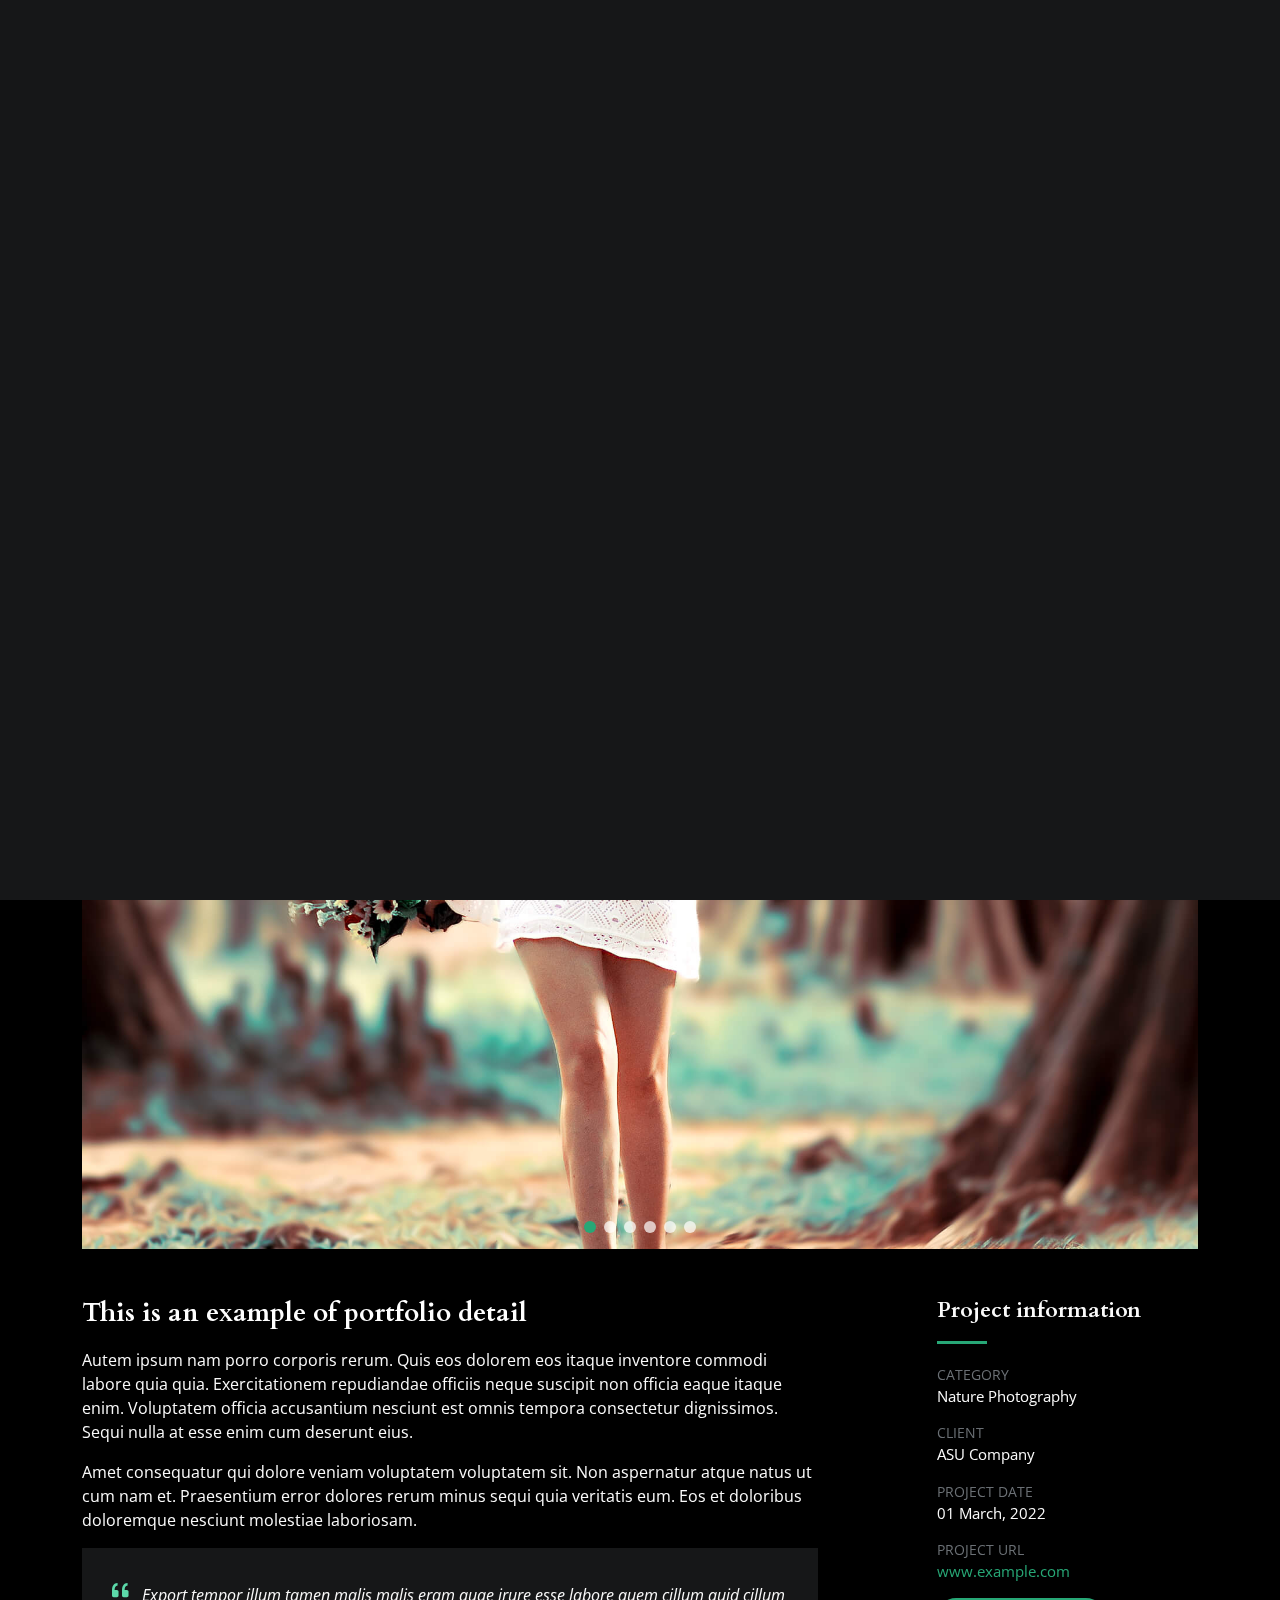
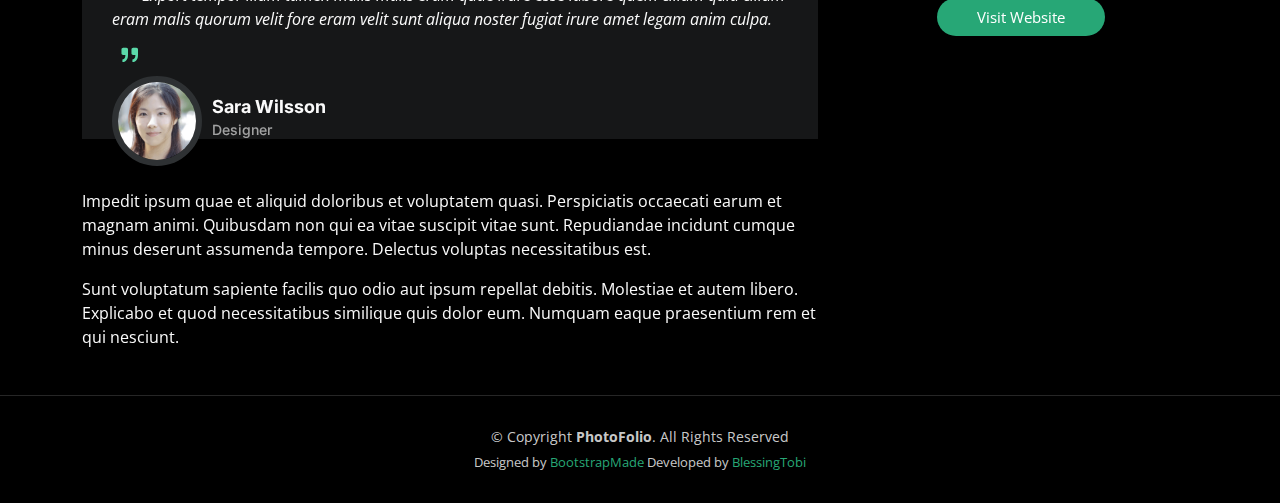
<file: gallery-single.html>
<!DOCTYPE html>
<html lang="en">

<head>
  <meta charset="utf-8">
  <meta content="width=device-width, initial-scale=1.0" name="viewport">

  <title>PhotoFolio Bootstrap Template - Gallery Single</title>
  <meta content="" name="description">
  <meta content="" name="keywords">

  <!-- Favicons -->
  <link rel="website icon" type="jpg" href="https://res.cloudinary.com/ddmratzfr/image/upload/v1670683583/logo_vj4h57.jpg">

  <!-- Google Fonts -->
  <link rel="preconnect" href="https://fonts.googleapis.com">
  <link rel="preconnect" href="https://fonts.gstatic.com" crossorigin>
  <link href="https://fonts.googleapis.com/css2?family=Open+Sans:ital,wght@0,300;0,400;0,500;0,600;0,700;1,300;1,400;1,600;1,700&family=Inter:ital,wght@0,300;0,400;0,500;0,600;0,700;1,300;1,400;1,500;1,600;1,700&family=Cardo:ital,wght@0,400;0,700;1,400&display=swap" rel="stylesheet">

  <!-- Vendor CSS Files -->
  <link href="assets/vendor/bootstrap/css/bootstrap.min.css" rel="stylesheet">
  <link href="assets/vendor/bootstrap-icons/bootstrap-icons.css" rel="stylesheet">
  <link href="assets/vendor/swiper/swiper-bundle.min.css" rel="stylesheet">
  <link href="assets/vendor/glightbox/css/glightbox.min.css" rel="stylesheet">
  <link href="assets/vendor/aos/aos.css" rel="stylesheet">

  <!-- Template Main CSS File -->
  <link href="assets/css/main.css" rel="stylesheet">

  <!-- =======================================================
  * Template Name: PhotoFolio - v1.2.0
  * Template URL: https://bootstrapmade.com/photofolio-bootstrap-photography-website-template/
  * Author: BootstrapMade.com
  * License: https://bootstrapmade.com/license/
  ======================================================== -->
</head>

<body>

  <!-- ======= Header ======= -->
  <header id="header" class="header d-flex align-items-center fixed-top">
    <div class="container-fluid d-flex align-items-center justify-content-between">

      <a href="index.html" class="logo d-flex align-items-center  me-auto me-lg-0">
        <!-- Uncomment the line below if you also wish to use an image logo -->
        <!-- <img src="assets/img/logo.png" alt=""> -->
        <i class="bi bi-camera"></i>
        <h1 style="font-size: 20px;">JonesPhotography</h1>
      </a>

      <nav id="navbar" class="navbar">
        <ul>
          <li><a href="index.html">Home</a></li>
          <li><a href="about.html">About</a></li>
          <li class="dropdown"><a href="#"><span>Gallery</span> <i class="bi bi-chevron-down dropdown-indicator"></i></a>
            <ul>
              <li><a href="gallery.html" class="active">Nature</a></li>
              <li><a href="gallery.html">People</a></li>
              <li><a href="gallery.html">Architecture</a></li>
              <li><a href="gallery.html">Animals</a></li>
              <li><a href="gallery.html">Sports</a></li>
              <li><a href="gallery.html">Travel</a></li>
              <li class="dropdown"><a href="#"><span>Sub Menu</span> <i class="bi bi-chevron-down dropdown-indicator"></i></a>
                <ul>
                  <li><a href="#">Sub Menu 1</a></li>
                  <li><a href="#">Sub Menu 2</a></li>
                  <li><a href="#">Sub Menu 3</a></li>
                </ul>
              </li>
            </ul>
          </li>
          <li><a href="services.html">Services</a></li>
          <li><a href="contact.html">Contact</a></li>
        </ul>
      </nav><!-- .navbar -->

      <div class="header-social-links">
        <a href="#" class="twitter"><i class="bi bi-twitter"></i></a>
        <a href="#" class="facebook"><i class="bi bi-facebook"></i></a>
        <a href="#" class="instagram"><i class="bi bi-instagram"></i></a>
        <a href="#" class="linkedin"><i class="bi bi-linkedin"></i></i></a>
      </div>
      <i class="mobile-nav-toggle mobile-nav-show bi bi-list"></i>
      <i class="mobile-nav-toggle mobile-nav-hide d-none bi bi-x"></i>

    </div>
  </header><!-- End Header -->

  <main id="main" data-aos="fade" data-aos-delay="1500">

    <!-- ======= End Page Header ======= -->
    <div class="page-header d-flex align-items-center">
      <div class="container position-relative">
        <div class="row d-flex justify-content-center">
          <div class="col-lg-6 text-center">
            <h2>Gallery Single</h2>
            <p>Odio et unde deleniti. Deserunt numquam exercitationem. Officiis quo odio sint voluptas consequatur ut a odio voluptatem. Sit dolorum debitis veritatis natus dolores. Quasi ratione sint. Sit quaerat ipsum dolorem.</p>

            <a class="cta-btn" href="contact.html">Available for hire</a>

          </div>
        </div>
      </div>
    </div><!-- End Page Header -->

    <!-- ======= Gallery Single Section ======= -->
    <section id="gallery-single" class="gallery-single">
      <div class="container">

        <div class="position-relative h-100">
          <div class="slides-1 portfolio-details-slider swiper">
            <div class="swiper-wrapper align-items-center">

              <div class="swiper-slide">
                <img src="assets/img/gallery/gallery-8.jpg" alt="">
              </div>
              <div class="swiper-slide">
                <img src="assets/img/gallery/gallery-9.jpg" alt="">
              </div>
              <div class="swiper-slide">
                <img src="assets/img/gallery/gallery-10.jpg" alt="">
              </div>
              <div class="swiper-slide">
                <img src="assets/img/gallery/gallery-11.jpg" alt="">
              </div>
              <div class="swiper-slide">
                <img src="assets/img/gallery/gallery-12.jpg" alt="">
              </div>
              <div class="swiper-slide">
                <img src="assets/img/gallery/gallery-13.jpg" alt="">
              </div>

            </div>
            <div class="swiper-pagination"></div>
          </div>
          <div class="swiper-button-prev"></div>
          <div class="swiper-button-next"></div>

        </div>

        <div class="row justify-content-between gy-4 mt-4">

          <div class="col-lg-8">
            <div class="portfolio-description">
              <h2>This is an example of portfolio detail</h2>
              <p>
                Autem ipsum nam porro corporis rerum. Quis eos dolorem eos itaque inventore commodi labore quia quia. Exercitationem repudiandae officiis neque suscipit non officia eaque itaque enim. Voluptatem officia accusantium nesciunt est omnis tempora consectetur dignissimos. Sequi nulla at esse enim cum deserunt eius.
              </p>
              <p>
                Amet consequatur qui dolore veniam voluptatem voluptatem sit. Non aspernatur atque natus ut cum nam et. Praesentium error dolores rerum minus sequi quia veritatis eum. Eos et doloribus doloremque nesciunt molestiae laboriosam.
              </p>

              <div class="testimonial-item">
                <p>
                  <i class="bi bi-quote quote-icon-left"></i>
                  Export tempor illum tamen malis malis eram quae irure esse labore quem cillum quid cillum eram malis quorum velit fore eram velit sunt aliqua noster fugiat irure amet legam anim culpa.
                  <i class="bi bi-quote quote-icon-right"></i>
                </p>
                <div>
                  <img src="assets/img/testimonials/testimonials-2.jpg" class="testimonial-img" alt="">
                  <h3>Sara Wilsson</h3>
                  <h4>Designer</h4>
                </div>
              </div>

              <p>
                Impedit ipsum quae et aliquid doloribus et voluptatem quasi. Perspiciatis occaecati earum et magnam animi. Quibusdam non qui ea vitae suscipit vitae sunt. Repudiandae incidunt cumque minus deserunt assumenda tempore. Delectus voluptas necessitatibus est.

              <p>
                Sunt voluptatum sapiente facilis quo odio aut ipsum repellat debitis. Molestiae et autem libero. Explicabo et quod necessitatibus similique quis dolor eum. Numquam eaque praesentium rem et qui nesciunt.
              </p>

            </div>
          </div>

          <div class="col-lg-3">
            <div class="portfolio-info">
              <h3>Project information</h3>
              <ul>
                <li><strong>Category</strong> <span>Nature Photography</span></li>
                <li><strong>Client</strong> <span>ASU Company</span></li>
                <li><strong>Project date</strong> <span>01 March, 2022</span></li>
                <li><strong>Project URL</strong> <a href="#">www.example.com</a></li>
                <li><a href="#" class="btn-visit align-self-start">Visit Website</a></li>
              </ul>
            </div>
          </div>

        </div>

      </div>
    </section><!-- End Gallery Single Section -->

  </main><!-- End #main -->

  <!-- ======= Footer ======= -->
  <footer id="footer" class="footer">
    <div class="container">
      <div class="copyright">
        &copy; Copyright <strong><span>PhotoFolio</span></strong>. All Rights Reserved
      </div>
      <div class="credits">
        <!-- All the links in the footer should remain intact. -->
        <!-- You can delete the links only if you purchased the pro version. -->
        <!-- Licensing information: https://bootstrapmade.com/license/ -->
        <!-- Purchase the pro version with working PHP/AJAX contact form: https://bootstrapmade.com/photofolio-bootstrap-photography-website-template/ -->
        Designed by <a href="https://bootstrapmade.com/">BootstrapMade</a>
        Developed by <a href="https://bootstrapmade.com/">BlessingTobi</a>
      </div>
    </div>
  </footer><!-- End Footer -->

  <a href="#" class="scroll-top d-flex align-items-center justify-content-center"><i class="bi bi-arrow-up-short"></i></a>

  <div id="preloader">
    <div class="line"></div>
  </div>

  <!-- Vendor JS Files -->
  <script src="assets/vendor/bootstrap/js/bootstrap.bundle.min.js"></script>
  <script src="assets/vendor/swiper/swiper-bundle.min.js"></script>
  <script src="assets/vendor/glightbox/js/glightbox.min.js"></script>
  <script src="assets/vendor/aos/aos.js"></script>
  <script src="assets/vendor/php-email-form/validate.js"></script>

  <!-- Template Main JS File -->
  <script src="assets/js/main.js"></script>

</body>

</html>
</file>
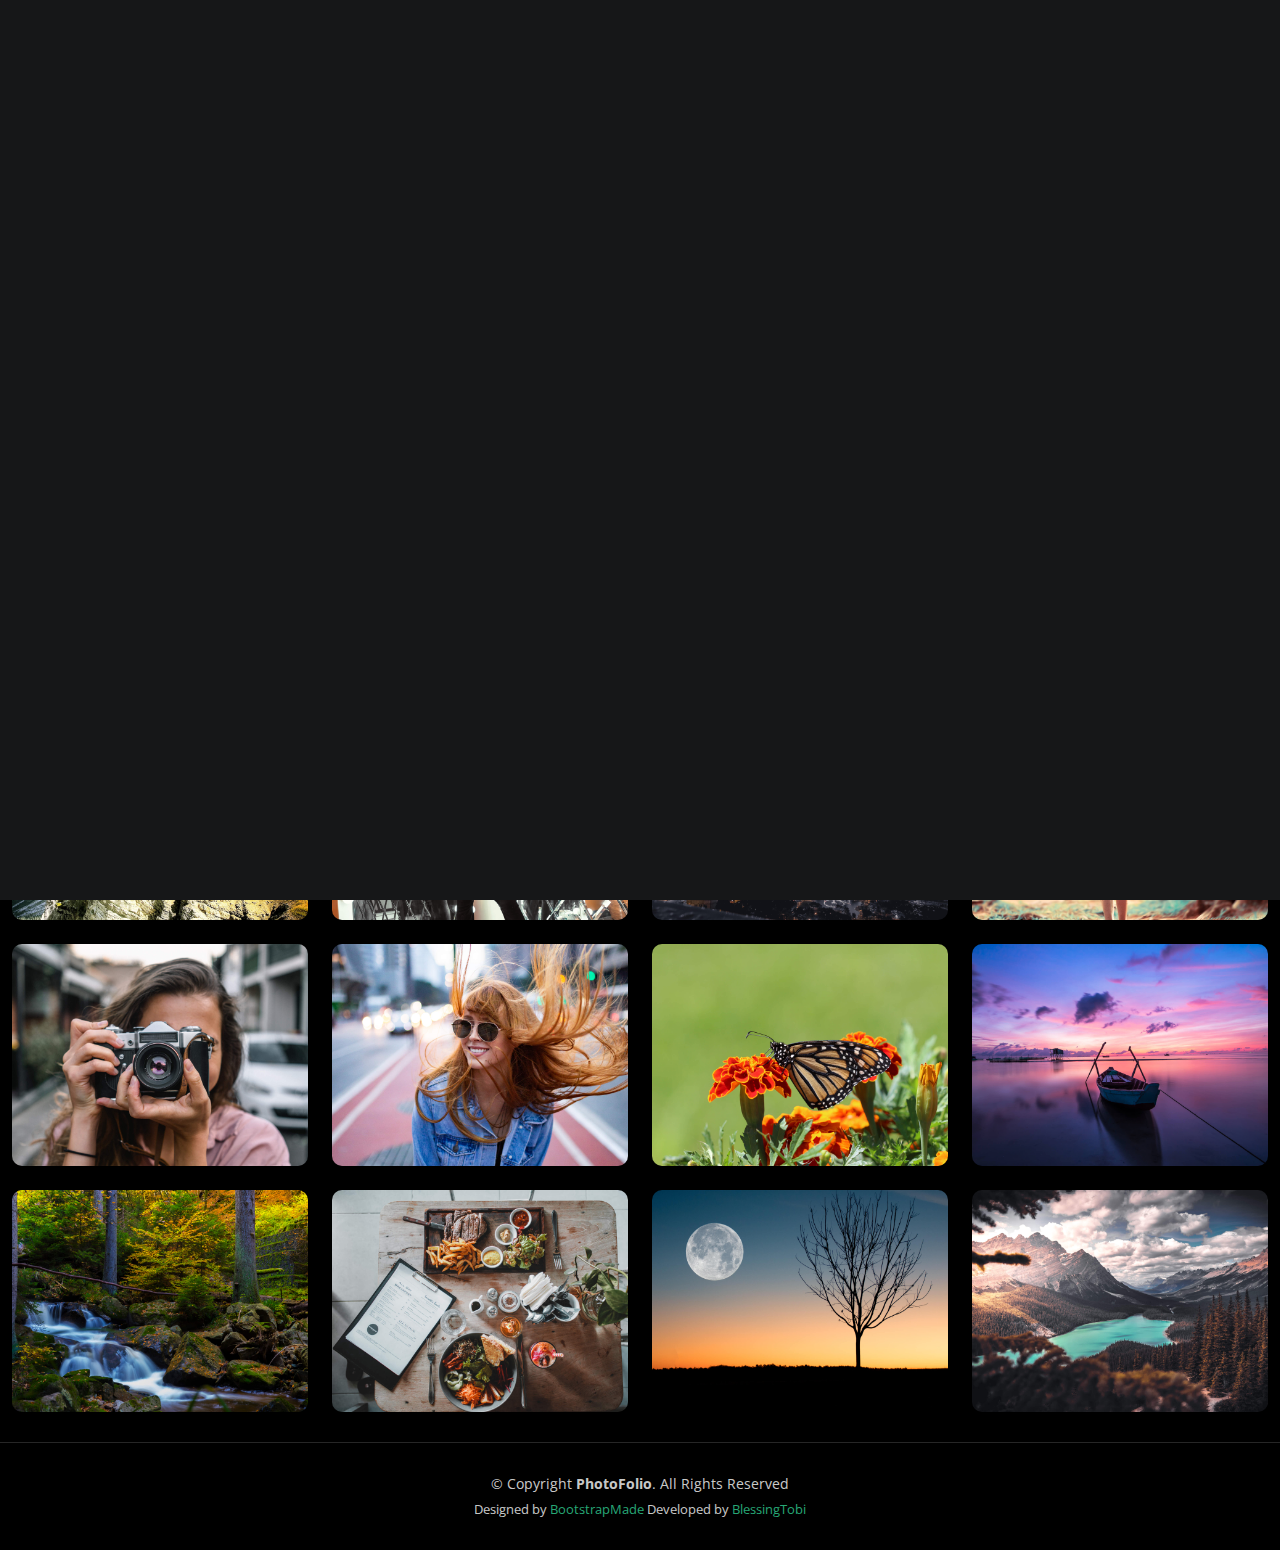
<file: gallery.html>
<!DOCTYPE html>
<html lang="en">

<head>
  <meta charset="utf-8">
  <meta content="width=device-width, initial-scale=1.0" name="viewport">

  <title>PhotoFolio Bootstrap Template - Gallery</title>
  <meta content="" name="description">
  <meta content="" name="keywords">

  <!-- Favicons -->
  <link rel="website icon" type="jpg" href="https://res.cloudinary.com/ddmratzfr/image/upload/v1670683583/logo_vj4h57.jpg">

  <!-- Google Fonts -->
  <link rel="preconnect" href="https://fonts.googleapis.com">
  <link rel="preconnect" href="https://fonts.gstatic.com" crossorigin>
  <link href="https://fonts.googleapis.com/css2?family=Open+Sans:ital,wght@0,300;0,400;0,500;0,600;0,700;1,300;1,400;1,600;1,700&family=Inter:ital,wght@0,300;0,400;0,500;0,600;0,700;1,300;1,400;1,500;1,600;1,700&family=Cardo:ital,wght@0,400;0,700;1,400&display=swap" rel="stylesheet">

  <!-- Vendor CSS Files -->
  <link href="assets/vendor/bootstrap/css/bootstrap.min.css" rel="stylesheet">
  <link href="assets/vendor/bootstrap-icons/bootstrap-icons.css" rel="stylesheet">
  <link href="assets/vendor/swiper/swiper-bundle.min.css" rel="stylesheet">
  <link href="assets/vendor/glightbox/css/glightbox.min.css" rel="stylesheet">
  <link href="assets/vendor/aos/aos.css" rel="stylesheet">

  <!-- Template Main CSS File -->
  <link href="assets/css/main.css" rel="stylesheet">

  <!-- =======================================================
  * Template Name: PhotoFolio - v1.2.0
  * Template URL: https://bootstrapmade.com/photofolio-bootstrap-photography-website-template/
  * Author: BootstrapMade.com
  * License: https://bootstrapmade.com/license/
  ======================================================== -->
</head>

<body>

  <!-- ======= Header ======= -->
  <header id="header" class="header d-flex align-items-center fixed-top">
    <div class="container-fluid d-flex align-items-center justify-content-between">

      <a href="index.html" class="logo d-flex align-items-center  me-auto me-lg-0">
        <!-- Uncomment the line below if you also wish to use an image logo -->
        <!-- <img src="assets/img/logo.png" alt=""> -->
        <i class="bi bi-camera"></i>
        <h1 style="font-size: 20px;">JonesPhotography</h1>
      </a>

      <nav id="navbar" class="navbar">
        <ul>
          <li><a href="index.html">Home</a></li>
          <!-- <li><a href="about.html">About</a></li>
          <li class="dropdown"><a href="#" class="active"><span>Gallery</span> <i class="bi bi-chevron-down dropdown-indicator"></i></a>
            <ul>
              <li><a href="gallery.html">Nature</a></li>
              <li><a href="gallery.html">People</a></li>
              <li><a href="gallery.html">Architecture</a></li>
              <li><a href="gallery.html">Animals</a></li>
              <li><a href="gallery.html">Sports</a></li>
              <li><a href="gallery.html">Travel</a></li>
              <li class="dropdown"><a href="#"><span>Sub Menu</span> <i class="bi bi-chevron-down dropdown-indicator"></i></a>
                <ul>
                  <li><a href="#">Sub Menu 1</a></li>
                  <li><a href="#">Sub Menu 2</a></li>
                  <li><a href="#">Sub Menu 3</a></li>
                </ul>
              </li>
            </ul> -->
          <!-- </li> -->
          <li><a href="services.html">Services</a></li>
          <li><a href="contact.html">Contact</a></li>
        </ul>
      </nav><!-- .navbar -->

      <div class="header-social-links">
        <a href="#" class="twitter"><i class="bi bi-twitter"></i></a>
        <a href="#" class="facebook"><i class="bi bi-facebook"></i></a>
        <a href="#" class="instagram"><i class="bi bi-instagram"></i></a>
        <a href="#" class="linkedin"><i class="bi bi-linkedin"></i></i></a>
      </div>
      <i class="mobile-nav-toggle mobile-nav-show bi bi-list"></i>
      <i class="mobile-nav-toggle mobile-nav-hide d-none bi bi-x"></i>

    </div>
  </header><!-- End Header -->

  <main id="main" data-aos="fade" data-aos-delay="1500">

    <!-- ======= End Page Header ======= -->
    <div class="page-header d-flex align-items-center">
      <div class="container position-relative">
        <div class="row d-flex justify-content-center">
          <div class="col-lg-6 text-center">
            <h2>Nature (16 images)</h2>
            <p>Odio et unde deleniti. Deserunt numquam exercitationem. Officiis quo odio sint voluptas consequatur ut a odio voluptatem. Sit dolorum debitis veritatis natus dolores. Quasi ratione sint. Sit quaerat ipsum dolorem.</p>

            <a class="cta-btn" href="contact.html">Available for hire</a>

          </div>
        </div>
      </div>
    </div><!-- End Page Header -->

    <!-- ======= Gallery Section ======= -->
    <section id="gallery" class="gallery">
      <div class="container-fluid">

        <div class="row gy-4 justify-content-center">
          <div class="col-xl-3 col-lg-4 col-md-6">
            <div class="gallery-item h-100">
              <img src="assets/img/gallery/gallery-1.jpg" class="img-fluid" alt="">
              <div class="gallery-links d-flex align-items-center justify-content-center">
                <a href="assets/img/gallery/gallery-1.jpg" title="Gallery 1" class="glightbox preview-link"><i class="bi bi-arrows-angle-expand"></i></a>
                <a href="gallery-single.html" class="details-link"><i class="bi bi-link-45deg"></i></a>
              </div>
            </div>
          </div><!-- End Gallery Item -->
          <div class="col-xl-3 col-lg-4 col-md-6">
            <div class="gallery-item h-100">
              <img src="assets/img/gallery/gallery-2.jpg" class="img-fluid" alt="">
              <div class="gallery-links d-flex align-items-center justify-content-center">
                <a href="assets/img/gallery/gallery-2.jpg" title="Gallery 2" class="glightbox preview-link"><i class="bi bi-arrows-angle-expand"></i></a>
                <a href="gallery-single.html" class="details-link"><i class="bi bi-link-45deg"></i></a>
              </div>
            </div>
          </div><!-- End Gallery Item -->
          <div class="col-xl-3 col-lg-4 col-md-6">
            <div class="gallery-item h-100">
              <img src="assets/img/gallery/gallery-3.jpg" class="img-fluid" alt="">
              <div class="gallery-links d-flex align-items-center justify-content-center">
                <a href="assets/img/gallery/gallery-3.jpg" title="Gallery 3" class="glightbox preview-link"><i class="bi bi-arrows-angle-expand"></i></a>
                <a href="gallery-single.html" class="details-link"><i class="bi bi-link-45deg"></i></a>
              </div>
            </div>
          </div><!-- End Gallery Item -->
          <div class="col-xl-3 col-lg-4 col-md-6">
            <div class="gallery-item h-100">
              <img src="assets/img/gallery/gallery-4.jpg" class="img-fluid" alt="">
              <div class="gallery-links d-flex align-items-center justify-content-center">
                <a href="assets/img/gallery/gallery-4.jpg" title="Gallery 4" class="glightbox preview-link"><i class="bi bi-arrows-angle-expand"></i></a>
                <a href="gallery-single.html" class="details-link"><i class="bi bi-link-45deg"></i></a>
              </div>
            </div>
          </div><!-- End Gallery Item -->
          <div class="col-xl-3 col-lg-4 col-md-6">
            <div class="gallery-item h-100">
              <img src="assets/img/gallery/gallery-5.jpg" class="img-fluid" alt="">
              <div class="gallery-links d-flex align-items-center justify-content-center">
                <a href="assets/img/gallery/gallery-5.jpg" title="Gallery 5" class="glightbox preview-link"><i class="bi bi-arrows-angle-expand"></i></a>
                <a href="gallery-single.html" class="details-link"><i class="bi bi-link-45deg"></i></a>
              </div>
            </div>
          </div><!-- End Gallery Item -->
          <div class="col-xl-3 col-lg-4 col-md-6">
            <div class="gallery-item h-100">
              <img src="assets/img/gallery/gallery-6.jpg" class="img-fluid" alt="">
              <div class="gallery-links d-flex align-items-center justify-content-center">
                <a href="assets/img/gallery/gallery-6.jpg" title="Gallery 6" class="glightbox preview-link"><i class="bi bi-arrows-angle-expand"></i></a>
                <a href="gallery-single.html" class="details-link"><i class="bi bi-link-45deg"></i></a>
              </div>
            </div>
          </div><!-- End Gallery Item -->
          <div class="col-xl-3 col-lg-4 col-md-6">
            <div class="gallery-item h-100">
              <img src="assets/img/gallery/gallery-7.jpg" class="img-fluid" alt="">
              <div class="gallery-links d-flex align-items-center justify-content-center">
                <a href="assets/img/gallery/gallery-7.jpg" title="Gallery 7" class="glightbox preview-link"><i class="bi bi-arrows-angle-expand"></i></a>
                <a href="gallery-single.html" class="details-link"><i class="bi bi-link-45deg"></i></a>
              </div>
            </div>
          </div><!-- End Gallery Item -->
          <div class="col-xl-3 col-lg-4 col-md-6">
            <div class="gallery-item h-100">
              <img src="assets/img/gallery/gallery-8.jpg" class="img-fluid" alt="">
              <div class="gallery-links d-flex align-items-center justify-content-center">
                <a href="assets/img/gallery/gallery-8.jpg" title="Gallery 8" class="glightbox preview-link"><i class="bi bi-arrows-angle-expand"></i></a>
                <a href="gallery-single.html" class="details-link"><i class="bi bi-link-45deg"></i></a>
              </div>
            </div>
          </div><!-- End Gallery Item -->
          <div class="col-xl-3 col-lg-4 col-md-6">
            <div class="gallery-item h-100">
              <img src="assets/img/gallery/gallery-9.jpg" class="img-fluid" alt="">
              <div class="gallery-links d-flex align-items-center justify-content-center">
                <a href="assets/img/gallery/gallery-9.jpg" title="Gallery 9" class="glightbox preview-link"><i class="bi bi-arrows-angle-expand"></i></a>
                <a href="gallery-single.html" class="details-link"><i class="bi bi-link-45deg"></i></a>
              </div>
            </div>
          </div><!-- End Gallery Item -->
          <div class="col-xl-3 col-lg-4 col-md-6">
            <div class="gallery-item h-100">
              <img src="assets/img/gallery/gallery-10.jpg" class="img-fluid" alt="">
              <div class="gallery-links d-flex align-items-center justify-content-center">
                <a href="assets/img/gallery/gallery-10.jpg" title="Gallery 10" class="glightbox preview-link"><i class="bi bi-arrows-angle-expand"></i></a>
                <a href="gallery-single.html" class="details-link"><i class="bi bi-link-45deg"></i></a>
              </div>
            </div>
          </div><!-- End Gallery Item -->
          <div class="col-xl-3 col-lg-4 col-md-6">
            <div class="gallery-item h-100">
              <img src="assets/img/gallery/gallery-11.jpg" class="img-fluid" alt="">
              <div class="gallery-links d-flex align-items-center justify-content-center">
                <a href="assets/img/gallery/gallery-11.jpg" title="Gallery 11" class="glightbox preview-link"><i class="bi bi-arrows-angle-expand"></i></a>
                <a href="gallery-single.html" class="details-link"><i class="bi bi-link-45deg"></i></a>
              </div>
            </div>
          </div><!-- End Gallery Item -->
          <div class="col-xl-3 col-lg-4 col-md-6">
            <div class="gallery-item h-100">
              <img src="assets/img/gallery/gallery-12.jpg" class="img-fluid" alt="">
              <div class="gallery-links d-flex align-items-center justify-content-center">
                <a href="assets/img/gallery/gallery-12.jpg" title="Gallery 12" class="glightbox preview-link"><i class="bi bi-arrows-angle-expand"></i></a>
                <a href="gallery-single.html" class="details-link"><i class="bi bi-link-45deg"></i></a>
              </div>
            </div>
          </div><!-- End Gallery Item -->
          <div class="col-xl-3 col-lg-4 col-md-6">
            <div class="gallery-item h-100">
              <img src="assets/img/gallery/gallery-13.jpg" class="img-fluid" alt="">
              <div class="gallery-links d-flex align-items-center justify-content-center">
                <a href="assets/img/gallery/gallery-13.jpg" title="Gallery 13" class="glightbox preview-link"><i class="bi bi-arrows-angle-expand"></i></a>
                <a href="gallery-single.html" class="details-link"><i class="bi bi-link-45deg"></i></a>
              </div>
            </div>
          </div><!-- End Gallery Item -->
          <div class="col-xl-3 col-lg-4 col-md-6">
            <div class="gallery-item h-100">
              <img src="assets/img/gallery/gallery-14.jpg" class="img-fluid" alt="">
              <div class="gallery-links d-flex align-items-center justify-content-center">
                <a href="assets/img/gallery/gallery-14.jpg" title="Gallery 14" class="glightbox preview-link"><i class="bi bi-arrows-angle-expand"></i></a>
                <a href="gallery-single.html" class="details-link"><i class="bi bi-link-45deg"></i></a>
              </div>
            </div>
          </div><!-- End Gallery Item -->
          <div class="col-xl-3 col-lg-4 col-md-6">
            <div class="gallery-item h-100">
              <img src="assets/img/gallery/gallery-15.jpg" class="img-fluid" alt="">
              <div class="gallery-links d-flex align-items-center justify-content-center">
                <a href="assets/img/gallery/gallery-15.jpg" title="Gallery 15" class="glightbox preview-link"><i class="bi bi-arrows-angle-expand"></i></a>
                <a href="gallery-single.html" class="details-link"><i class="bi bi-link-45deg"></i></a>
              </div>
            </div>
          </div><!-- End Gallery Item -->
          <div class="col-xl-3 col-lg-4 col-md-6">
            <div class="gallery-item h-100">
              <img src="assets/img/gallery/gallery-16.jpg" class="img-fluid" alt="">
              <div class="gallery-links d-flex align-items-center justify-content-center">
                <a href="assets/img/gallery/gallery-16.jpg" title="Gallery 16" class="glightbox preview-link"><i class="bi bi-arrows-angle-expand"></i></a>
                <a href="gallery-single.html" class="details-link"><i class="bi bi-link-45deg"></i></a>
              </div>
            </div>
          </div><!-- End Gallery Item -->

        </div>

      </div>
    </section><!-- End Gallery Section -->

  </main><!-- End #main -->

  <!-- ======= Footer ======= -->
  <footer id="footer" class="footer">
    <div class="container">
      <div class="copyright">
        &copy; Copyright <strong><span>PhotoFolio</span></strong>. All Rights Reserved
      </div>
      <div class="credits">
        <!-- All the links in the footer should remain intact. -->
        <!-- You can delete the links only if you purchased the pro version. -->
        <!-- Licensing information: https://bootstrapmade.com/license/ -->
        <!-- Purchase the pro version with working PHP/AJAX contact form: https://bootstrapmade.com/photofolio-bootstrap-photography-website-template/ -->
        Designed by <a href="https://bootstrapmade.com/">BootstrapMade</a>
        Developed by <a href="https://bootstrapmade.com/">BlessingTobi</a>
      </div>
    </div>
  </footer><!-- End Footer -->

  <a href="#" class="scroll-top d-flex align-items-center justify-content-center"><i class="bi bi-arrow-up-short"></i></a>

  <div id="preloader">
    <div class="line"></div>
  </div>

  <!-- Vendor JS Files -->
  <script src="assets/vendor/bootstrap/js/bootstrap.bundle.min.js"></script>
  <script src="assets/vendor/swiper/swiper-bundle.min.js"></script>
  <script src="assets/vendor/glightbox/js/glightbox.min.js"></script>
  <script src="assets/vendor/aos/aos.js"></script>
  <script src="assets/vendor/php-email-form/validate.js"></script>

  <!-- Template Main JS File -->
  <script src="assets/js/main.js"></script>

</body>

</html>
</file>
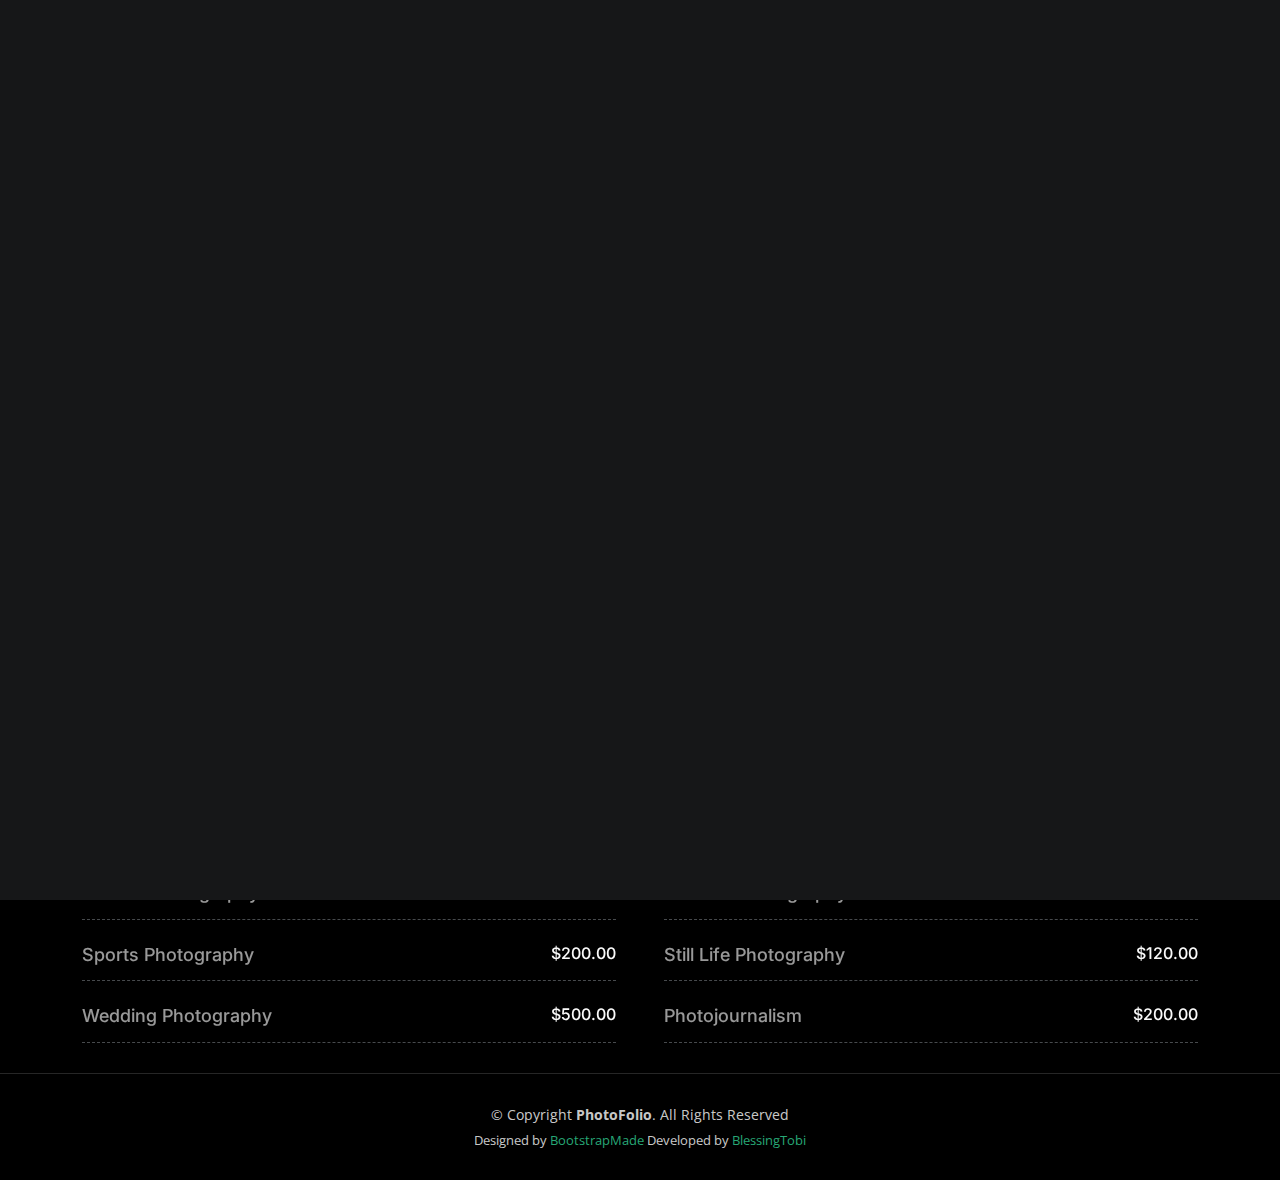
<file: services.html>
<!DOCTYPE html>
<html lang="en">

<head>
  <meta charset="utf-8">
  <meta content="width=device-width, initial-scale=1.0" name="viewport">

  <title>JonesPhotography - Services</title>
  <meta content="" name="description">
  <meta content="" name="keywords">

  <!-- Favicons -->
  <link rel="website icon" type="jpg" href="https://res.cloudinary.com/ddmratzfr/image/upload/v1670683583/logo_vj4h57.jpg">

  <!-- Google Fonts -->
  <link rel="preconnect" href="https://fonts.googleapis.com">
  <link rel="preconnect" href="https://fonts.gstatic.com" crossorigin>
  <link href="https://fonts.googleapis.com/css2?family=Open+Sans:ital,wght@0,300;0,400;0,500;0,600;0,700;1,300;1,400;1,600;1,700&family=Inter:ital,wght@0,300;0,400;0,500;0,600;0,700;1,300;1,400;1,500;1,600;1,700&family=Cardo:ital,wght@0,400;0,700;1,400&display=swap" rel="stylesheet">

  <!-- Vendor CSS Files -->
  <link href="assets/vendor/bootstrap/css/bootstrap.min.css" rel="stylesheet">
  <link href="assets/vendor/bootstrap-icons/bootstrap-icons.css" rel="stylesheet">
  <link href="assets/vendor/swiper/swiper-bundle.min.css" rel="stylesheet">
  <link href="assets/vendor/glightbox/css/glightbox.min.css" rel="stylesheet">
  <link href="assets/vendor/aos/aos.css" rel="stylesheet">

  <!-- Template Main CSS File -->
  <link href="assets/css/main.css" rel="stylesheet">

  <!-- =======================================================
  * Template Name: PhotoFolio - v1.2.0
  * Template URL: https://bootstrapmade.com/photofolio-bootstrap-photography-website-template/
  * Author: BootstrapMade.com
  * License: https://bootstrapmade.com/license/
  ======================================================== -->
</head>

<body>

  <!-- ======= Header ======= -->
  <header id="header" class="header d-flex align-items-center fixed-top">
    <div class="container-fluid d-flex align-items-center justify-content-between">

      <a href="index.html" class="logo d-flex align-items-center  me-auto me-lg-0">
        <!-- Uncomment the line below if you also wish to use an image logo -->
        <!-- <img src="assets/img/logo.png" alt=""> -->
        <i class="bi bi-camera"></i>
        <h1 style="font-size: 20px;">JonesPhotography</h1>
      </a>

      <nav id="navbar" class="navbar">
        <ul>
          <li><a href="index.html">Home</a></li>
         <li><a href="about.html">About</a></li> 
            <!--
          <li class="dropdown"><a href="#"><span>Gallery</span> <i class="bi bi-chevron-down dropdown-indicator"></i></a>
            <ul>
              <li><a href="gallery.html">Nature</a></li>
              <li><a href="gallery.html">People</a></li>
              <li><a href="gallery.html">Architecture</a></li>
              <li><a href="gallery.html">Animals</a></li>
              <li><a href="gallery.html">Sports</a></li>
              <li><a href="gallery.html">Travel</a></li>
              <li class="dropdown"><a href="#"><span>Sub Menu</span> <i class="bi bi-chevron-down dropdown-indicator"></i></a>
                <ul>
                  <li><a href="#">Sub Menu 1</a></li>
                  <li><a href="#">Sub Menu 2</a></li>
                  <li><a href="#">Sub Menu 3</a></li>
                </ul>
              </li>
            </ul>
          </li> -->
          <li><a href="services.html" class="active">Services</a></li>
          <li><a href="contact.html">Contact</a></li>
        </ul>
      </nav><!-- .navbar -->

      <div class="header-social-links">
        <a href="#" class="twitter"><i class="bi bi-twitter"></i></a>
        <a href="#" class="facebook"><i class="bi bi-facebook"></i></a>
        <a href="#" class="instagram"><i class="bi bi-instagram"></i></a>
        <a href="#" class="linkedin"><i class="bi bi-linkedin"></i></i></a>
      </div>
      <i class="mobile-nav-toggle mobile-nav-show bi bi-list"></i>
      <i class="mobile-nav-toggle mobile-nav-hide d-none bi bi-x"></i>

    </div>
  </header><!-- End Header -->

  <main id="main" data-aos="fade" data-aos-delay="1500">

    <!-- ======= End Page Header ======= -->
    <div class="page-header d-flex align-items-center">
      <div class="container position-relative">
        <div class="row d-flex justify-content-center">
          <div class="col-lg-6 text-center">
            <h2>Services</h2>
            <p>Odio et unde deleniti. Deserunt numquam exercitationem. Officiis quo odio sint voluptas consequatur ut a odio voluptatem. Sit dolorum debitis veritatis natus dolores. Quasi ratione sint. Sit quaerat ipsum dolorem.</p>

            <a class="cta-btn" href="contact.html">Available for hire</a>

          </div>
        </div>
      </div>
    </div><!-- End Page Header -->

    <!-- ======= Services Section ======= -->
    <section id="services" class="services">
      <div class="container">

        <div class="row gy-4">

          <div class="col-xl-3 col-md-6 d-flex">
            <div class="service-item position-relative">
              <i class="bi bi-activity"></i>
              <h4><a href="" class="stretched-link">Lorem Ipsum</a></h4>
              <p>Voluptatum deleniti atque corrupti quos dolores et quas molestias excepturi</p>
            </div>
          </div><!-- End Service Item -->

          <div class="col-xl-3 col-md-6 d-flex">
            <div class="service-item position-relative">
              <i class="bi bi-bounding-box-circles"></i>
              <h4><a href="" class="stretched-link">Sed ut perspici</a></h4>
              <p>Duis aute irure dolor in reprehenderit in voluptate velit esse cillum dolore</p>
            </div>
          </div><!-- End Service Item -->

          <div class="col-xl-3 col-md-6 d-flex">
            <div class="service-item position-relative">
              <i class="bi bi-calendar4-week"></i>
              <h4><a href="" class="stretched-link">Magni Dolores</a></h4>
              <p>Excepteur sint occaecat cupidatat non proident, sunt in culpa qui officia</p>
            </div>
          </div><!-- End Service Item -->

          <div class="col-xl-3 col-md-6 d-flex">
            <div class="service-item position-relative">
              <i class="bi bi-broadcast"></i>
              <h4><a href="" class="stretched-link">Nemo Enim</a></h4>
              <p>At vero eos et accusamus et iusto odio dignissimos ducimus qui blanditiis</p>
            </div>
          </div><!-- End Service Item -->

        </div>

      </div>
    </section><!-- End Services Section -->

    <!-- ======= Pricing Section ======= -->
    <section id="pricing" class="pricing">
      <div class="container">

        <div class="section-header">
          <h2>Prices</h2>
          <p>Check my adorable pricing</p>
        </div>

        <div class="row gy-4 gx-lg-5">

          <div class="col-lg-6">
            <div class="pricing-item d-flex justify-content-between">
              <h3>Portrait Photography</h3>
              <h4>$160.00</h4>
            </div>
          </div><!-- End Pricing Item -->

          <div class="col-lg-6">
            <div class="pricing-item d-flex justify-content-between">
              <h3>Fashion Photography</h3>
              <h4>$300.00</h4>
            </div>
          </div><!-- End Pricing Item -->

          <div class="col-lg-6">
            <div class="pricing-item d-flex justify-content-between">
              <h3>Sports Photography</h3>
              <h4>$200.00</h4>
            </div>
          </div><!-- End Pricing Item -->

          <div class="col-lg-6">
            <div class="pricing-item d-flex justify-content-between">
              <h3>Still Life Photography</h3>
              <h4>$120.00</h4>
            </div>
          </div><!-- End Pricing Item -->

          <div class="col-lg-6">
            <div class="pricing-item d-flex justify-content-between">
              <h3>Wedding Photography</h3>
              <h4>$500.00</h4>
            </div>
          </div><!-- End Pricing Item -->

          <div class="col-lg-6">
            <div class="pricing-item d-flex justify-content-between">
              <h3>Photojournalism</h3>
              <h4>$200.00</h4>
            </div>
          </div><!-- End Pricing Item -->

        </div>
    </section><!-- End Pricing Section -->

    <!-- ======= Testimonials Section ======= -->
   <!-- End testimonial item -->
<!-- End Testimonials Section -->

  </main><!-- End #main -->

  <!-- ======= Footer ======= -->
  <footer id="footer" class="footer">
    <div class="container">
      <div class="copyright">
        &copy; Copyright <strong><span>PhotoFolio</span></strong>. All Rights Reserved
      </div>
      <div class="credits">
        <!-- All the links in the footer should remain intact. -->
        <!-- You can delete the links only if you purchased the pro version. -->
        <!-- Licensing information: https://bootstrapmade.com/license/ -->
        <!-- Purchase the pro version with working PHP/AJAX contact form: https://bootstrapmade.com/photofolio-bootstrap-photography-website-template/ -->
        Designed by <a href="https://bootstrapmade.com/">BootstrapMade</a>
        Developed by <a href="https://bootstrapmade.com/">BlessingTobi</a>
      </div>
    </div>
  </footer><!-- End Footer -->

  <a href="#" class="scroll-top d-flex align-items-center justify-content-center"><i class="bi bi-arrow-up-short"></i></a>

  <div id="preloader">
    <div class="line"></div>
  </div>

  <!-- Vendor JS Files -->
  <script src="assets/vendor/bootstrap/js/bootstrap.bundle.min.js"></script>
  <script src="assets/vendor/swiper/swiper-bundle.min.js"></script>
  <script src="assets/vendor/glightbox/js/glightbox.min.js"></script>
  <script src="assets/vendor/aos/aos.js"></script>
  <script src="assets/vendor/php-email-form/validate.js"></script>

  <!-- Template Main JS File -->
  <script src="assets/js/main.js"></script>

</body>

</html>
</file>
<file: assets/css/main.css>
/**
* Template Name: PhotoFolio - v1.2.0
* Template URL: https://bootstrapmade.com/photofolio-bootstrap-photography-website-template/
* Author: BootstrapMade.com
* License: https://bootstrapmade.com/license/
*/

/*--------------------------------------------------------------
# Set main reusable colors and fonts using CSS variables
# Learn more about CSS variables at https://developer.mozilla.org/en-US/docs/Web/CSS/Using_CSS_custom_properties
--------------------------------------------------------------*/
/* Fonts */
:root {
  --font-default: "Open Sans", system-ui, -apple-system, "Segoe UI", Roboto, "Helvetica Neue", Arial, "Noto Sans", "Liberation Sans", sans-serif, "Apple Color Emoji", "Segoe UI Emoji", "Segoe UI Symbol", "Noto Color Emoji";
  --font-primary: "Inter", sans-serif;
  --font-secondary: "Cardo", sans-serif;
}

/* Colors */
:root {
  --color-default: #fafafa;
  --color-primary: #27a776;
  --color-secondary: #161718;
}

/* Smooth scroll behavior */
:root {
  scroll-behavior: smooth;
}

/*--------------------------------------------------------------
# General
--------------------------------------------------------------*/
body {
  font-family: var(--font-default);
  color: var(--color-default);
  background-color: #000;
}

a {
  color: var(--color-primary);
  text-decoration: none;
}

a:hover {
  color: #32cf93;
  text-decoration: none;
}

h1,
h2,
h3,
h4,
h5,
h6 {
  font-family: var(--font-primary);
}

/*--------------------------------------------------------------
# Sections & Section Header
--------------------------------------------------------------*/
.section-header {
  padding-bottom: 40px;
}

.section-header h2 {
  font-size: 14px;
  font-weight: 500;
  padding: 0;
  line-height: 1px;
  margin: 0 0 5px 0;
  letter-spacing: 2px;
  text-transform: uppercase;
  color: rgba(255, 255, 255, 0.6);
  font-family: var(--font-primary);
}

.section-header h2::after {
  content: "";
  width: 120px;
  height: 1px;
  display: inline-block;
  background: #5bd9a9;
  margin: 4px 10px;
}

.section-header p {
  margin: 0;
  margin: 0;
  font-size: 36px;
  font-weight: 700;
  font-family: var(--font-secondary);
  color: #fff;
}

/*--------------------------------------------------------------
# Page Header
--------------------------------------------------------------*/
.page-header {
  padding: 120px 0 60px 0;
  min-height: 30vh;
  position: relative;
}

.page-header h2 {
  font-size: 56px;
  font-weight: 500;
  color: #fff;
  font-family: var(--font-secondary);
}

@media (max-width: 768px) {
  .page-header h2 {
    font-size: 36px;
  }
}

.page-header p {
  color: rgba(255, 255, 255, 0.8);
}

.page-header .cta-btn {
  font-family: var(--font-primary);
  font-weight: 400;
  font-size: 14px;
  display: inline-block;
  padding: 12px 40px;
  border-radius: 4px;
  letter-spacing: 1px;
  text-transform: uppercase;
  transition: 0.3s;
  color: #fff;
  background: var(--color-primary);
}

.page-header .cta-btn:hover {
  background: #2cbc85;
}

/*--------------------------------------------------------------
# Scroll top button
--------------------------------------------------------------*/
.scroll-top {
  position: fixed;
  visibility: hidden;
  opacity: 0;
  right: 15px;
  bottom: -15px;
  z-index: 99999;
  background: var(--color-primary);
  width: 44px;
  height: 44px;
  border-radius: 50px;
  transition: all 0.4s;
}

.scroll-top i {
  font-size: 24px;
  color: #fff;
  line-height: 0;
}

.scroll-top:hover {
  background: rgba(39, 167, 118, 0.8);
  color: #fff;
}

.scroll-top.active {
  visibility: visible;
  opacity: 1;
  bottom: 15px;
}

/*--------------------------------------------------------------
# Preloader
--------------------------------------------------------------*/
#preloader {
  display: flex;
  position: fixed;
  inset: 0;
  width: 100%;
  height: 100vh;
  z-index: 99999;
}

#preloader:before,
#preloader:after {
  content: "";
  background-color: var(--color-secondary);
  position: absolute;
  inset: 0;
  width: 50%;
  height: 100%;
  transition: all 0.3s ease 0s;
  z-index: -1;
}

#preloader:after {
  left: auto;
  right: 0;
}

#preloader .line {
  position: relative;
  overflow: hidden;
  margin: auto;
  width: 1px;
  height: 280px;
  transition: all 0.8s ease 0s;
}

#preloader .line:before {
  content: "";
  position: absolute;
  background-color: #fff;
  left: 0;
  top: 50%;
  width: 1px;
  height: 0%;
  transform: translateY(-50%);
  -webkit-animation: lineincrease 1000ms ease-in-out 0s forwards;
  animation: lineincrease 1000ms ease-in-out 0s forwards;
}

#preloader .line:after {
  content: "";
  position: absolute;
  background-color: #999;
  left: 0;
  top: 0;
  width: 1px;
  height: 100%;
  transform: translateY(-100%);
  -webkit-animation: linemove 1200ms linear 0s infinite;
  animation: linemove 1200ms linear 0s infinite;
  -webkit-animation-delay: 2000ms;
  animation-delay: 2000ms;
}

#preloader.loaded .line {
  opacity: 0;
  height: 100% !important;
}

#preloader.loaded .line:after {
  opacity: 0;
}

#preloader.loaded:before,
#preloader.loaded:after {
  -webkit-animation: preloaderfinish 300ms ease-in-out 500ms forwards;
  animation: preloaderfinish 300ms ease-in-out 500ms forwards;
}

@-webkit-keyframes lineincrease {
  0% {
    height: 0%;
  }

  100% {
    height: 100%;
  }
}

@keyframes lineincrease {
  0% {
    height: 0%;
  }

  100% {
    height: 100%;
  }
}

@-webkit-keyframes linemove {
  0% {
    transform: translateY(200%);
  }

  100% {
    transform: translateY(-100%);
  }
}

@keyframes linemove {
  0% {
    transform: translateY(200%);
  }

  100% {
    transform: translateY(-100%);
  }
}

@-webkit-keyframes preloaderfinish {
  0% {
    width: 5 0%;
  }

  100% {
    width: 0%;
  }
}

@keyframes preloaderfinish {
  0% {
    width: 5 0%;
  }

  100% {
    width: 0%;
  }
}

/*--------------------------------------------------------------
# Header
--------------------------------------------------------------*/
.header {
  transition: all 0.5s;
  z-index: 997;
  padding: 30px 0;
  background-color: #000;
}

.header .logo {
  transition: 0.3s;
}

.header .logo img {
  max-height: 40px;
  margin-right: 8px;
}

.header .logo h1 {
  font-size: 32px;
  margin: 0;
  font-weight: 400;
  color: #fff;
  font-family: var(--font-secondary);
}

.header .logo i {
  font-size: 32px;
  margin-right: 8px;
  line-height: 0;
}

@media (max-width: 575px) {
  .header .logo h1 {
    font-size: 26px;
  }

  .header .logo i {
    font-size: 24px;
  }
}

.header .header-social-links {
  padding-right: 15px;
}

.header .header-social-links a {
  color: rgba(255, 255, 255, 0.5);
  padding-left: 15px;
  display: inline-block;
  line-height: 0px;
  transition: 0.3s;
  font-size: 16px;
}

.header .header-social-links a:hover {
  color: #fff;
}

@media (max-width: 575px) {
  .header .header-social-links a {
    padding-left: 5px;
  }
}

/*--------------------------------------------------------------
# Desktop Navigation
--------------------------------------------------------------*/
@media (min-width: 1280px) {
  .navbar {
    padding: 0;
  }

  .navbar ul {
    margin: 0;
    padding: 0;
    display: flex;
    list-style: none;
    align-items: center;
  }

  .navbar li {
    position: relative;
  }

  .navbar a,
  .navbar a:focus {
    display: flex;
    align-items: center;
    justify-content: space-between;
    padding: 10px 0 10px 30px;
    font-family: var(--font-primary);
    text-transform: uppercase;
    letter-spacing: 1px;
    font-size: 13px;
    font-weight: 400;
    color: rgba(255, 255, 255, 0.5);
    white-space: nowrap;
    transition: 0.3s;
  }

  .navbar a i,
  .navbar a:focus i {
    font-size: 12px;
    line-height: 0;
    margin-left: 5px;
  }

  .navbar a:hover,
  .navbar .active,
  .navbar .active:focus,
  .navbar li:hover>a {
    color: #fff;
  }

  .navbar .dropdown ul {
    display: block;
    position: absolute;
    left: 14px;
    top: calc(100% + 30px);
    margin: 0;
    padding: 10px 0;
    z-index: 99;
    opacity: 0;
    visibility: hidden;
    background: var(--color-secondary);
    transition: 0.3s;
    border-radius: 4px;
  }

  .navbar .dropdown ul li {
    min-width: 200px;
  }

  .navbar .dropdown ul a {
    padding: 10px 20px;
    font-size: 15px;
    text-transform: none;
    font-weight: 400;
  }

  .navbar .dropdown ul a i {
    font-size: 12px;
  }

  .navbar .dropdown ul a:hover,
  .navbar .dropdown ul .active:hover,
  .navbar .dropdown ul li:hover>a {
    color: #fff;
  }

  .navbar .dropdown:hover>ul {
    opacity: 1;
    top: 100%;
    visibility: visible;
  }

  .navbar .dropdown .dropdown ul {
    top: 0;
    left: calc(100% - 30px);
    visibility: hidden;
  }

  .navbar .dropdown .dropdown:hover>ul {
    opacity: 1;
    top: 0;
    left: 100%;
    visibility: visible;
  }
}

@media (min-width: 1280px) and (max-width: 1366px) {
  .navbar .dropdown .dropdown ul {
    left: -90%;
  }

  .navbar .dropdown .dropdown:hover>ul {
    left: -100%;
  }
}

@media (min-width: 1280px) {

  .mobile-nav-show,
  .mobile-nav-hide {
    display: none;
  }
}

/*--------------------------------------------------------------
# Mobile Navigation
--------------------------------------------------------------*/
@media (max-width: 1279px) {
  .navbar {
    position: fixed;
    top: 0;
    right: -100%;
    width: 100%;
    max-width: 400px;
    bottom: 0;
    transition: 0.3s;
    z-index: 9997;
  }

  .navbar ul {
    position: absolute;
    inset: 0;
    padding: 50px 0 10px 0;
    margin: 0;
    background: rgba(0, 0, 0, 0.9);
    overflow-y: auto;
    transition: 0.3s;
    z-index: 9998;
  }

  .navbar a,
  .navbar a:focus {
    display: flex;
    align-items: center;
    justify-content: space-between;
    padding: 10px 20px;
    font-family: var(--font-primary);
    font-size: 13px;
    text-transform: uppercase;
    font-weight: 400;
    color: rgba(255, 255, 255, 0.5);
    letter-spacing: 1px;
    white-space: nowrap;
    transition: 0.3s;
  }

  .navbar a i,
  .navbar a:focus i {
    font-size: 12px;
    line-height: 0;
    margin-left: 5px;
  }

  .navbar a:hover,
  .navbar .active,
  .navbar .active:focus,
  .navbar li:hover>a {
    color: #fff;
  }

  .navbar .dropdown ul,
  .navbar .dropdown .dropdown ul {
    position: static;
    display: none;
    padding: 10px 0;
    margin: 10px 20px;
    transition: all 0.5s ease-in-out;
    border: 1px solid black;
  }

  .navbar .dropdown>.dropdown-active,
  .navbar .dropdown .dropdown>.dropdown-active {
    display: block;
  }

  .mobile-nav-show {
    color: #fff;
    font-size: 28px;
    cursor: pointer;
    line-height: 0;
    transition: 0.5s;
    z-index: 9999;
    margin: 0 10px 0 10px;
  }

  .mobile-nav-hide {
    color: #fff;
    font-size: 32px;
    cursor: pointer;
    line-height: 0;
    transition: 0.5s;
    position: fixed;
    right: 20px;
    top: 20px;
    z-index: 9999;
  }

  .mobile-nav-active {
    overflow: hidden;
  }

  .mobile-nav-active .navbar {
    right: 0;
  }

  .mobile-nav-active .navbar:before {
    content: "";
    position: fixed;
    inset: 0;
    background: rgba(22, 23, 24, 0.8);
    z-index: 9996;
  }
}

/*--------------------------------------------------------------
# About Section
--------------------------------------------------------------*/
.about .content h2 {
  font-weight: 700;
  font-size: 24px;
  color: var(--color-primary);
}

.about .content ul {
  list-style: none;
  padding: 0;
}

.about .content ul li {
  margin-bottom: 20px;
  display: flex;
  align-items: center;
}

.about .content ul strong {
  margin-right: 10px;
}

.about .content ul i {
  font-size: 16px;
  margin-right: 5px;
  color: var(--color-primary);
  line-height: 0;
}

/*--------------------------------------------------------------
# Testimonials Section
--------------------------------------------------------------*/
.testimonials {
  margin-top: 80px;
}

.testimonials .testimonial-item {
  box-sizing: content-box;
  padding: 30px;
  margin: 40px 30px;
  background: var(--color-secondary);
  min-height: 320px;
  display: flex;
  flex-direction: column;
  text-align: center;
  transition: 0.3s;
}

.testimonials .testimonial-item .stars {
  margin-bottom: 15px;
}

.testimonials .testimonial-item .stars i {
  color: #ffc107;
  margin: 0 1px;
}

.testimonials .testimonial-item .testimonial-img {
  width: 90px;
  border-radius: 50%;
  border: 5px solid #474a4d;
  margin: 0 auto;
}

.testimonials .testimonial-item h3 {
  font-size: 18px;
  font-weight: bold;
  margin: 10px 0 5px 0;
  color: #fff;
}

.testimonials .testimonial-item h4 {
  font-size: 14px;
  color: rgba(255, 255, 255, 0.5);
  margin: 0;
}

.testimonials .testimonial-item p {
  font-style: italic;
  margin: 0 auto 15px auto;
}

.testimonials .swiper-pagination {
  margin-top: 20px;
  position: relative;
}

.testimonials .swiper-pagination .swiper-pagination-bullet {
  width: 12px;
  height: 12px;
  background-color: rgba(255, 255, 255, 0.2);
  opacity: 1;
}

.testimonials .swiper-pagination .swiper-pagination-bullet-active {
  background-color: rgba(255, 255, 255, 0.5);
}

.testimonials .swiper-slide {
  opacity: 0.3;
}

@media (max-width: 1199px) {
  .testimonials .swiper-slide-active {
    opacity: 1;
  }

  .testimonials .swiper-pagination {
    margin-top: 0;
  }

  .testimonials .testimonial-item {
    margin: 40px 20px;
  }
}

@media (min-width: 1200px) {
  .testimonials .swiper-slide-next {
    opacity: 1;
    transform: scale(1.12);
  }
}

/*--------------------------------------------------------------
# Pricing Section
--------------------------------------------------------------*/
.gallery {
  margin-top: 40px;
}

.gallery .gallery-item {
  position: relative;
  overflow: hidden;
  border-radius: 10px;
}

.gallery .gallery-item img {
  transition: 0.3s;
}

.gallery .gallery-links {
  position: absolute;
  inset: 0;
  opacity: 0;
  transition: all ease-in-out 0.3s;
  background: rgba(0, 0, 0, 0.6);
  z-index: 3;
}

.gallery .gallery-links .preview-link,
.gallery .gallery-links .details-link {
  font-size: 20px;
  color: rgba(255, 255, 255, 0.5);
  transition: 0.3s;
  line-height: 1.2;
  margin: 30px 8px 0 8px;
}

.gallery .gallery-links .preview-link:hover,
.gallery .gallery-links .details-link:hover {
  color: #fff;
}

.gallery .gallery-links .details-link {
  font-size: 30px;
  line-height: 0;
}

.gallery .gallery-item:hover .gallery-links {
  opacity: 1;
}

.gallery .gallery-item:hover .preview-link,
.gallery .gallery-item:hover .details-link {
  margin-top: 0;
}

.gallery .gallery-item:hover img {
  transform: scale(1.1);
}

.glightbox-clean .gslide-description {
  background: #222425;
}

.glightbox-clean .gslide-title {
  color: rgba(255, 255, 255, 0.8);
  margin: 0;
}

/*--------------------------------------------------------------
# Gallery Single Section
--------------------------------------------------------------*/
.gallery-single .portfolio-details-slider img {
  width: 100%;
}

.gallery-single .portfolio-details-slider .swiper-pagination .swiper-pagination-bullet {
  width: 12px;
  height: 12px;
  background-color: rgba(255, 255, 255, 0.7);
  opacity: 1;
}

.gallery-single .portfolio-details-slider .swiper-pagination .swiper-pagination-bullet-active {
  background-color: var(--color-primary);
}

.gallery-single .swiper-button-prev,
.gallery-single .swiper-button-next {
  width: 48px;
  height: 48px;
}

.gallery-single .swiper-button-prev:after,
.gallery-single .swiper-button-next:after {
  color: rgba(255, 255, 255, 0.8);
  background-color: rgba(0, 0, 0, 0.2);
  font-size: 24px;
  border-radius: 50%;
  width: 48px;
  height: 48px;
  display: flex;
  align-items: center;
  justify-content: center;
  transition: 0.3s;
}

.gallery-single .swiper-button-prev:hover:after,
.gallery-single .swiper-button-next:hover:after {
  background-color: rgba(0, 0, 0, 0.6);
}

@media (max-width: 575px) {

  .gallery-single .swiper-button-prev,
  .gallery-single .swiper-button-next {
    display: none;
  }
}

.gallery-single .portfolio-info h3 {
  font-size: 22px;
  font-weight: 700;
  margin-bottom: 20px;
  padding-bottom: 20px;
  position: relative;
  font-family: var(--font-secondary);
}

.gallery-single .portfolio-info h3:after {
  content: "";
  position: absolute;
  display: block;
  width: 50px;
  height: 3px;
  background: var(--color-primary);
  left: 0;
  bottom: 0;
}

.gallery-single .portfolio-info ul {
  list-style: none;
  padding: 0;
  font-size: 15px;
}

.gallery-single .portfolio-info ul li {
  display: flex;
  flex-direction: column;
  padding-bottom: 15px;
}

.gallery-single .portfolio-info ul strong {
  text-transform: uppercase;
  font-weight: 400;
  color: #6b7075;
  font-size: 14px;
}

.gallery-single .portfolio-info .btn-visit {
  padding: 8px 40px;
  background: var(--color-primary);
  color: #fff;
  border-radius: 50px;
  transition: 0.3s;
}

.gallery-single .portfolio-info .btn-visit:hover {
  background: #2cbc85;
}

.gallery-single .portfolio-description h2 {
  font-size: 26px;
  font-weight: 700;
  margin-bottom: 20px;
  color: #fff;
  font-family: var(--font-secondary);
}

.gallery-single .portfolio-description p {
  padding: 0;
}

.gallery-single .portfolio-description .testimonial-item {
  padding: 30px 30px 0 30px;
  position: relative;
  background: var(--color-secondary);
  height: 100%;
  margin-bottom: 50px;
}

.gallery-single .portfolio-description .testimonial-item .testimonial-img {
  width: 90px;
  border-radius: 50px;
  border: 6px solid #2e3133;
  float: left;
  margin: 0 10px 0 0;
}

.gallery-single .portfolio-description .testimonial-item h3 {
  font-size: 18px;
  font-weight: bold;
  margin: 15px 0 5px 0;
  padding-top: 20px;
}

.gallery-single .portfolio-description .testimonial-item h4 {
  font-size: 14px;
  color: rgba(255, 255, 255, 0.6);
  margin: 0;
}

.gallery-single .portfolio-description .testimonial-item .quote-icon-left,
.gallery-single .portfolio-description .testimonial-item .quote-icon-right {
  color: #5bd9a9;
  font-size: 26px;
  line-height: 0;
}

.gallery-single .portfolio-description .testimonial-item .quote-icon-left {
  display: inline-block;
  left: -5px;
  position: relative;
}

.gallery-single .portfolio-description .testimonial-item .quote-icon-right {
  display: inline-block;
  right: -5px;
  position: relative;
  top: 10px;
  transform: scale(-1, -1);
}

.gallery-single .portfolio-description .testimonial-item p {
  font-style: italic;
  margin: 0 0 15px 0 0 0;
  padding: 0;
}

/*--------------------------------------------------------------
# Services Section
--------------------------------------------------------------*/
.services .service-item {
  padding: 50px 30px;
  transition: all ease-in-out 0.4s;
  background: var(--color-secondary);
  height: 100%;
  overflow: hidden;
  z-index: 1;
}

.services .service-item:before {
  content: "";
  position: absolute;
  background: #1d1f20;
  top: -200px;
  transition: all 0.3s;
  z-index: -1;
}

.services .service-item i {
  background: var(--color-primary);
  color: #fff;
  font-size: 24px;
  transition: 0.3s;
  display: flex;
  align-items: center;
  justify-content: center;
  width: 56px;
  height: 56px;
  border-radius: 50%;
}

.services .service-item h4 {
  font-weight: 600;
  margin: 15px 0 0 0;
  transition: 0.3s;
  font-size: 20px;
}

.services .service-item h4 a {
  color: #fff;
}

.services .service-item p {
  line-height: 24px;
  font-size: 14px;
  margin: 15px 0 0 0;
}

.services .service-item:hover:before {
  background: var(--color-primary);
  right: 0;
  top: 0;
  width: 100%;
  height: 100%;
  border-radius: 0px;
}

.services .service-item:hover h4 a,
.services .service-item:hover p {
  color: #fff;
}

.services .service-item:hover i {
  background: #fff;
  color: var(--color-primary);
}

/*--------------------------------------------------------------
# Pricing Section
--------------------------------------------------------------*/
.pricing {
  margin-top: 80px;
}

.pricing .pricing-item {
  border-bottom: 1px dashed #474a4d;
  width: 100%;
  height: 100%;
  padding: 0 0 15px 0;
}

.pricing .pricing-item h3 {
  margin: 0;
  font-size: 18px;
  font-weight: 500;
  color: rgba(255, 255, 255, 0.6);
}

.pricing .pricing-item h4 {
  margin: 0;
  font-size: 16px;
}

/*--------------------------------------------------------------
# Contact Section
--------------------------------------------------------------*/
.contact .info-item+.info-item {
  margin-top: 40px;
}

.contact .info-item i {
  font-size: 20px;
  color: var(--color-primary);
  float: left;
  width: 44px;
  height: 44px;
  background: #222425;
  display: flex;
  justify-content: center;
  align-items: center;
  border-radius: 50px;
  transition: all 0.3s ease-in-out;
  margin-right: 15px;
}

.contact .info-item h4 {
  padding: 0;
  font-size: 20px;
  font-weight: 600;
  margin-bottom: 5px;
  color: rgba(255, 255, 255, 0.5);
}

.contact .info-item p {
  padding: 0;
  margin-bottom: 0;
  font-size: 14px;
  color: #fff;
}

.contact .info-item:hover i {
  background: var(--color-primary);
  color: #fff;
}

.contact .php-email-form {
  width: 100%;
}

.contact .php-email-form .form-group {
  padding-bottom: 8px;
}

.contact .php-email-form .error-message {
  display: none;
  color: #fff;
  background: #df1529;
  text-align: left;
  padding: 15px;
  font-weight: 600;
}

.contact .php-email-form .error-message br+br {
  margin-top: 25px;
}

.contact .php-email-form .sent-message {
  display: none;
  color: #fff;
  background: var(--color-primary);
  text-align: center;
  padding: 15px;
  font-weight: 600;
}

.contact .php-email-form .loading {
  display: none;
  background: var(--color-secondary);
  text-align: center;
  padding: 15px;
  color: rgba(255, 255, 255, 0.6);
}

.contact .php-email-form .loading:before {
  content: "";
  display: inline-block;
  border-radius: 50%;
  width: 24px;
  height: 24px;
  margin: 0 10px -6px 0;
  border: 3px solid var(--color-primary);
  border-top-color: var(--color-secondary);
  -webkit-animation: animate-loading 1s linear infinite;
  animation: animate-loading 1s linear infinite;
}

.contact .php-email-form input,
.contact .php-email-form textarea {
  border-radius: 4px;
  box-shadow: none;
  font-size: 14px;
  background-color: var(--color-secondary);
  border: 1px solid #2e3133;
  color: #fff;
}

.contact .php-email-form input {
  height: 44px;
}

.contact .php-email-form textarea {
  padding: 10px 12px;
}

.contact .php-email-form button[type=submit] {
  background: var(--color-primary);
  border: 0;
  padding: 10px 35px;
  color: #fff;
  transition: 0.4s;
  border-radius: 4px;
}

.contact .php-email-form button[type=submit]:hover {
  background: rgba(39, 167, 118, 0.8);
}

@-webkit-keyframes animate-loading {
  0% {
    transform: rotate(0deg);
  }

  100% {
    transform: rotate(360deg);
  }
}

@keyframes animate-loading {
  0% {
    transform: rotate(0deg);
  }

  100% {
    transform: rotate(360deg);
  }
}

/*--------------------------------------------------------------
# Hero Section
--------------------------------------------------------------*/
.hero {
  width: 100%;
  min-height: 30vh;
  background: #000;
  background-size: cover;
  position: relative;
  padding: 140px 0 60px 0;
}

.hero h2 {
  margin: 0 0 10px 0;
  font-size: 38px;
  font-weight: 700;
  color: #fff;
  font-family: var(--font-secondary);
}

.hero h2 span {
  position: relative;
  z-index: 1;
  padding: 0 5px;
  display: inline-block;
}

.hero h2 span:before {
  content: "";
  position: absolute;
  height: 50%;
  bottom: 0;
  left: 0;
  right: 0;
  background: var(--color-primary);
  z-index: -1;
}

.hero p {
  color: rgba(255, 255, 255, 0.6);
  margin-bottom: 30px;
  font-size: 18px;
}

.hero .btn-get-started {
  font-family: var(--font-primary);
  font-weight: 400;
  font-size: 14px;
  display: inline-block;
  padding: 12px 40px;
  border-radius: 4px;
  letter-spacing: 1px;
  text-transform: uppercase;
  transition: 0.3s;
  color: #fff;
  background: var(--color-primary);
}

.hero .btn-get-started:hover {
  background: #2cbc85;
}

@media (max-width: 768px) {
  .hero h2 {
    font-size: 32px;
  }
}

/*--------------------------------------------------------------
# Footer
--------------------------------------------------------------*/
.footer {
  margin-top: 30px;
  padding: 30px 0;
  font-size: 14px;
  border-top: 1px solid rgba(255, 255, 255, 0.15);
}

.footer .copyright {
  text-align: center;
  color: rgba(255, 255, 255, 0.8);
}

.footer .credits {
  padding-top: 6px;
  text-align: center;
  font-size: 13px;
  color: rgba(255, 255, 255, 0.8);
}

.footer .credits a {
  color: var(--color-primary);
}
</file>
